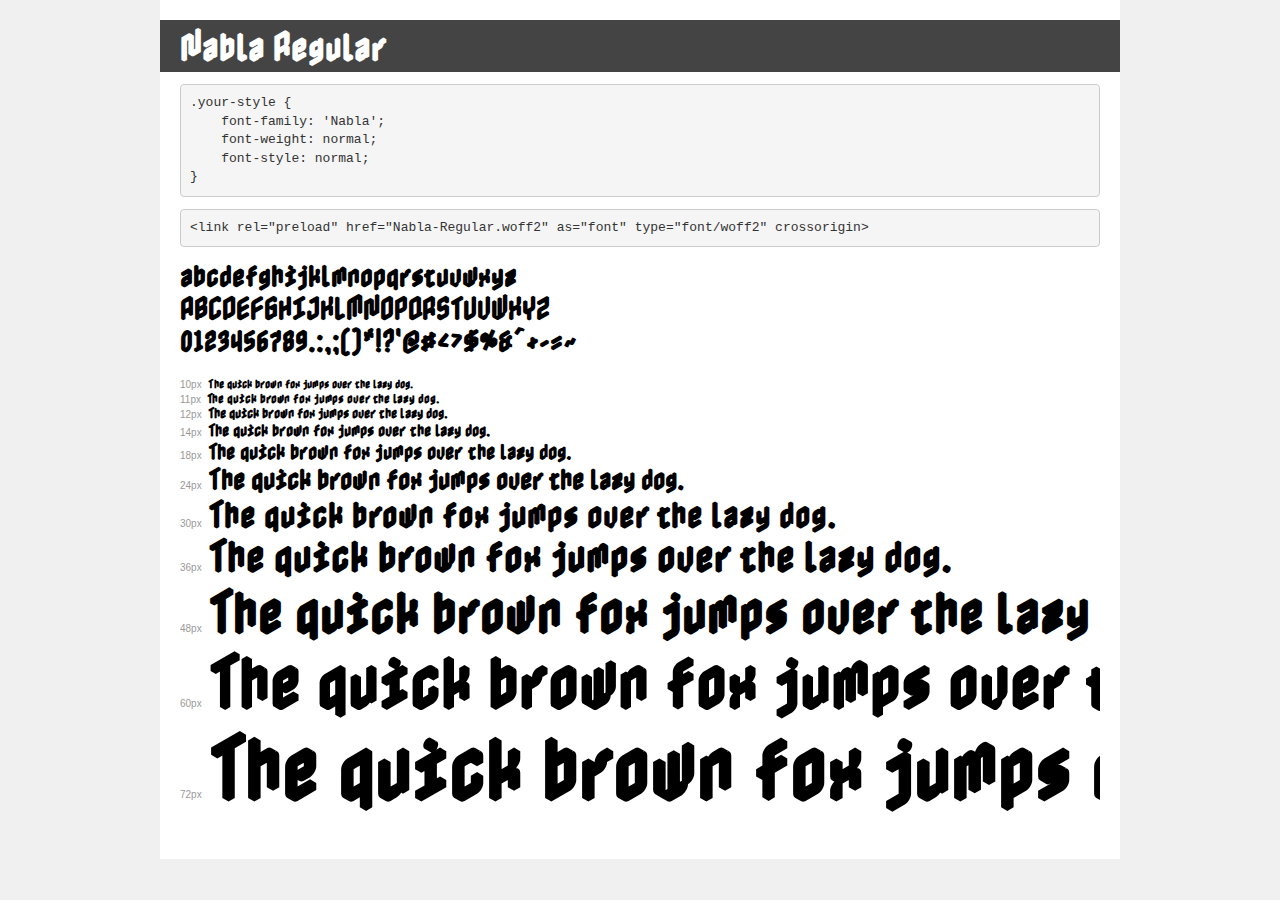
<file: Guessing game/Nabla/demo.html>
<!DOCTYPE html>
<html lang="en">
<head>
    <meta charset="utf-8">
    <meta http-equiv="X-UA-Compatible" content="IE=edge">
    <meta name="viewport" content="width=device-width, initial-scale=1">
    <meta name="robots" content="noindex, noarchive">
    <meta name="format-detection" content="telephone=no">
    <title>Transfonter demo</title>
    <link href="stylesheet.css" rel="stylesheet">
    <style>
        /*
        http://meyerweb.com/eric/tools/css/reset/
        v2.0 | 20110126
        License: none (public domain)
        */
        html, body, div, span, applet, object, iframe,
        h1, h2, h3, h4, h5, h6, p, blockquote, pre,
        a, abbr, acronym, address, big, cite, code,
        del, dfn, em, img, ins, kbd, q, s, samp,
        small, strike, strong, sub, sup, tt, var,
        b, u, i, center,
        dl, dt, dd, ol, ul, li,
        fieldset, form, label, legend,
        table, caption, tbody, tfoot, thead, tr, th, td,
        article, aside, canvas, details, embed,
        figure, figcaption, footer, header, hgroup,
        menu, nav, output, ruby, section, summary,
        time, mark, audio, video {
            margin: 0;
            padding: 0;
            border: 0;
            font-size: 100%;
            font: inherit;
            vertical-align: baseline;
        }
        /* HTML5 display-role reset for older browsers */
        article, aside, details, figcaption, figure,
        footer, header, hgroup, menu, nav, section {
            display: block;
        }
        body {
            line-height: 1;
        }
        ol, ul {
            list-style: none;
        }
        blockquote, q {
            quotes: none;
        }
        blockquote:before, blockquote:after,
        q:before, q:after {
            content: '';
            content: none;
        }
        table {
            border-collapse: collapse;
            border-spacing: 0;
        }
        /* demo styles */
        body {
            background: #f0f0f0;
            color: #000;
        }
        .page {
            background: #fff;
            width: 920px;
            margin: 0 auto;
            padding: 20px 20px 0 20px;
            overflow: hidden;
        }
        .font-container {
            overflow-x: auto;
            overflow-y: hidden;
            margin-bottom: 40px;
            line-height: 1.3;
            white-space: nowrap;
            padding-bottom: 5px;
        }
        h1 {
            position: relative;
            background: #444;
            font-size: 32px;
            color: #fff;
            padding: 10px 20px;
            margin: 0 -20px 12px -20px;
        }
        .letters {
            font-size: 25px;
            margin-bottom: 20px;
        }
        .s10:before {
            content: '10px';
        }
        .s11:before {
            content: '11px';
        }
        .s12:before {
            content: '12px';
        }
        .s14:before {
            content: '14px';
        }
        .s18:before {
            content: '18px';
        }
        .s24:before {
            content: '24px';
        }
        .s30:before {
            content: '30px';
        }
        .s36:before {
            content: '36px';
        }
        .s48:before {
            content: '48px';
        }
        .s60:before {
            content: '60px';
        }
        .s72:before {
            content: '72px';
        }
        .s10:before, .s11:before, .s12:before, .s14:before,
        .s18:before, .s24:before, .s30:before, .s36:before,
        .s48:before, .s60:before, .s72:before {
            font-family: Arial, sans-serif;
            font-size: 10px;
            font-weight: normal;
            font-style: normal;
            color: #999;
            padding-right: 6px;
        }
        pre {
            display: block;
            padding: 9px;
            margin: 0 0 12px;
            font-family: Monaco, Menlo, Consolas, "Courier New", monospace;
            font-size: 13px;
            line-height: 1.428571429;
            color: #333;
            font-weight: normal;
            font-style: normal;
            background-color: #f5f5f5;
            border: 1px solid #ccc;
            overflow-x: auto;
            border-radius: 4px;
        }
        /* responsive */
        @media (max-width: 959px) {
            .page {
                width: auto;
                margin: 0;
            }
        }
    </style>
</head>
<body>
<div class="page">
    <div class="demo">
        <h1 style="font-family: 'Nabla'; font-weight: normal; font-style: normal;">Nabla Regular</h1>
        <pre title="Usage">.your-style {
    font-family: 'Nabla';
    font-weight: normal;
    font-style: normal;
}</pre>
        <pre title="Preload (optional)">
&lt;link rel=&quot;preload&quot; href=&quot;Nabla-Regular.woff2&quot; as=&quot;font&quot; type=&quot;font/woff2&quot; crossorigin&gt;</pre>
        <div class="font-container" style="font-family: 'Nabla'; font-weight: normal; font-style: normal;">
            <p class="letters">
                abcdefghijklmnopqrstuvwxyz<br>
ABCDEFGHIJKLMNOPQRSTUVWXYZ<br>
                0123456789.:,;()*!?'@#&lt;&gt;$%&^+-=~
            </p>
            <p class="s10" style="font-size: 10px;">The quick brown fox jumps over the lazy dog.</p>
            <p class="s11" style="font-size: 11px;">The quick brown fox jumps over the lazy dog.</p>
            <p class="s12" style="font-size: 12px;">The quick brown fox jumps over the lazy dog.</p>
            <p class="s14" style="font-size: 14px;">The quick brown fox jumps over the lazy dog.</p>
            <p class="s18" style="font-size: 18px;">The quick brown fox jumps over the lazy dog.</p>
            <p class="s24" style="font-size: 24px;">The quick brown fox jumps over the lazy dog.</p>
            <p class="s30" style="font-size: 30px;">The quick brown fox jumps over the lazy dog.</p>
            <p class="s36" style="font-size: 36px;">The quick brown fox jumps over the lazy dog.</p>
            <p class="s48" style="font-size: 48px;">The quick brown fox jumps over the lazy dog.</p>
            <p class="s60" style="font-size: 60px;">The quick brown fox jumps over the lazy dog.</p>
            <p class="s72" style="font-size: 72px;">The quick brown fox jumps over the lazy dog.</p>
        </div>
    </div>

</div>
</body>
</html>
</file>
<file: Guessing game/Nabla/stylesheet.css>
@font-face {
    font-family: 'Nabla';
    src: url('Nabla-Regular.woff2') format('woff2'),
        url('Nabla-Regular.woff') format('woff');
    font-weight: normal;
    font-style: normal;
    font-display: swap;
}
</file>
